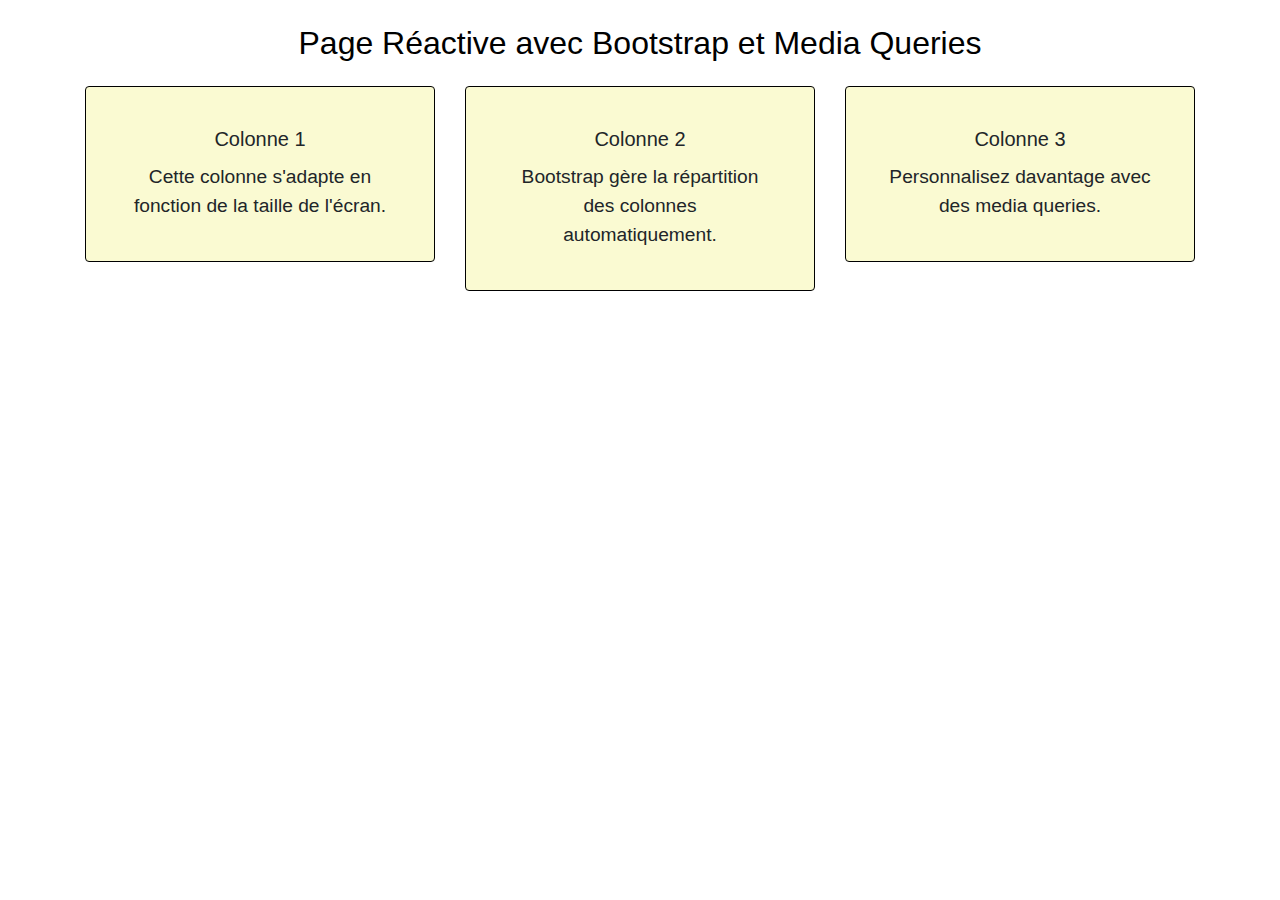
<file: Tuto Media-Queries/index.html>
<!DOCTYPE html>
<html lang="fr">
<head>
    <meta charset="UTF-8">
    <meta name="viewport" content="width=device-width, initial-scale=1.0">
    <title>Exemple Bootstrap avec Media Queries</title>
    <!-- Lien vers Bootstrap CSS via CDN -->
    <link href="https://stackpath.bootstrapcdn.com/bootstrap/4.5.2/css/bootstrap.min.css" rel="stylesheet">
    <!-- Votre fichier CSS personnalisé -->
    <link rel="stylesheet" href="style.css">
</head>
<body>

    <div class="container">
        <h1 class="text-center my-4">Page Réactive avec Bootstrap et Media Queries</h1>

        <!-- Grille Bootstrap -->
        <div class="row">
            <div class="col-md-6 col-lg-4">
                <div class="card">
                    <div class="card-body">
                        <h5 class="card-title">Colonne 1</h5>
                        <p class="card-text">Cette colonne s'adapte en fonction de la taille de l'écran.</p>
                    </div>
                </div>
            </div>
            <div class="col-md-6 col-lg-4">
                <div class="card">
                    <div class="card-body">
                        <h5 class="card-title">Colonne 2</h5>
                        <p class="card-text">Bootstrap gère la répartition des colonnes automatiquement.</p>
                    </div>
                </div>
            </div>
            <div class="col-md-6 col-lg-4">
                <div class="card">
                    <div class="card-body">
                        <h5 class="card-title">Colonne 3</h5>
                        <p class="card-text">Personnalisez davantage avec des media queries.</p>
                    </div>
                </div>
            </div>
        </div>
    </div>

    <!-- Lien vers Bootstrap JS et jQuery via CDN -->
    <script src="https://code.jquery.com/jquery-3.5.1.slim.min.js"></script>
    <script src="https://cdn.jsdelivr.net/npm/@popperjs/core@2.9.1/dist/umd/popper.min.js"></script>
    <script src="https://stackpath.bootstrapcdn.com/bootstrap/4.5.2/js/bootstrap.min.js"></script>
</body>
</html>
</file>
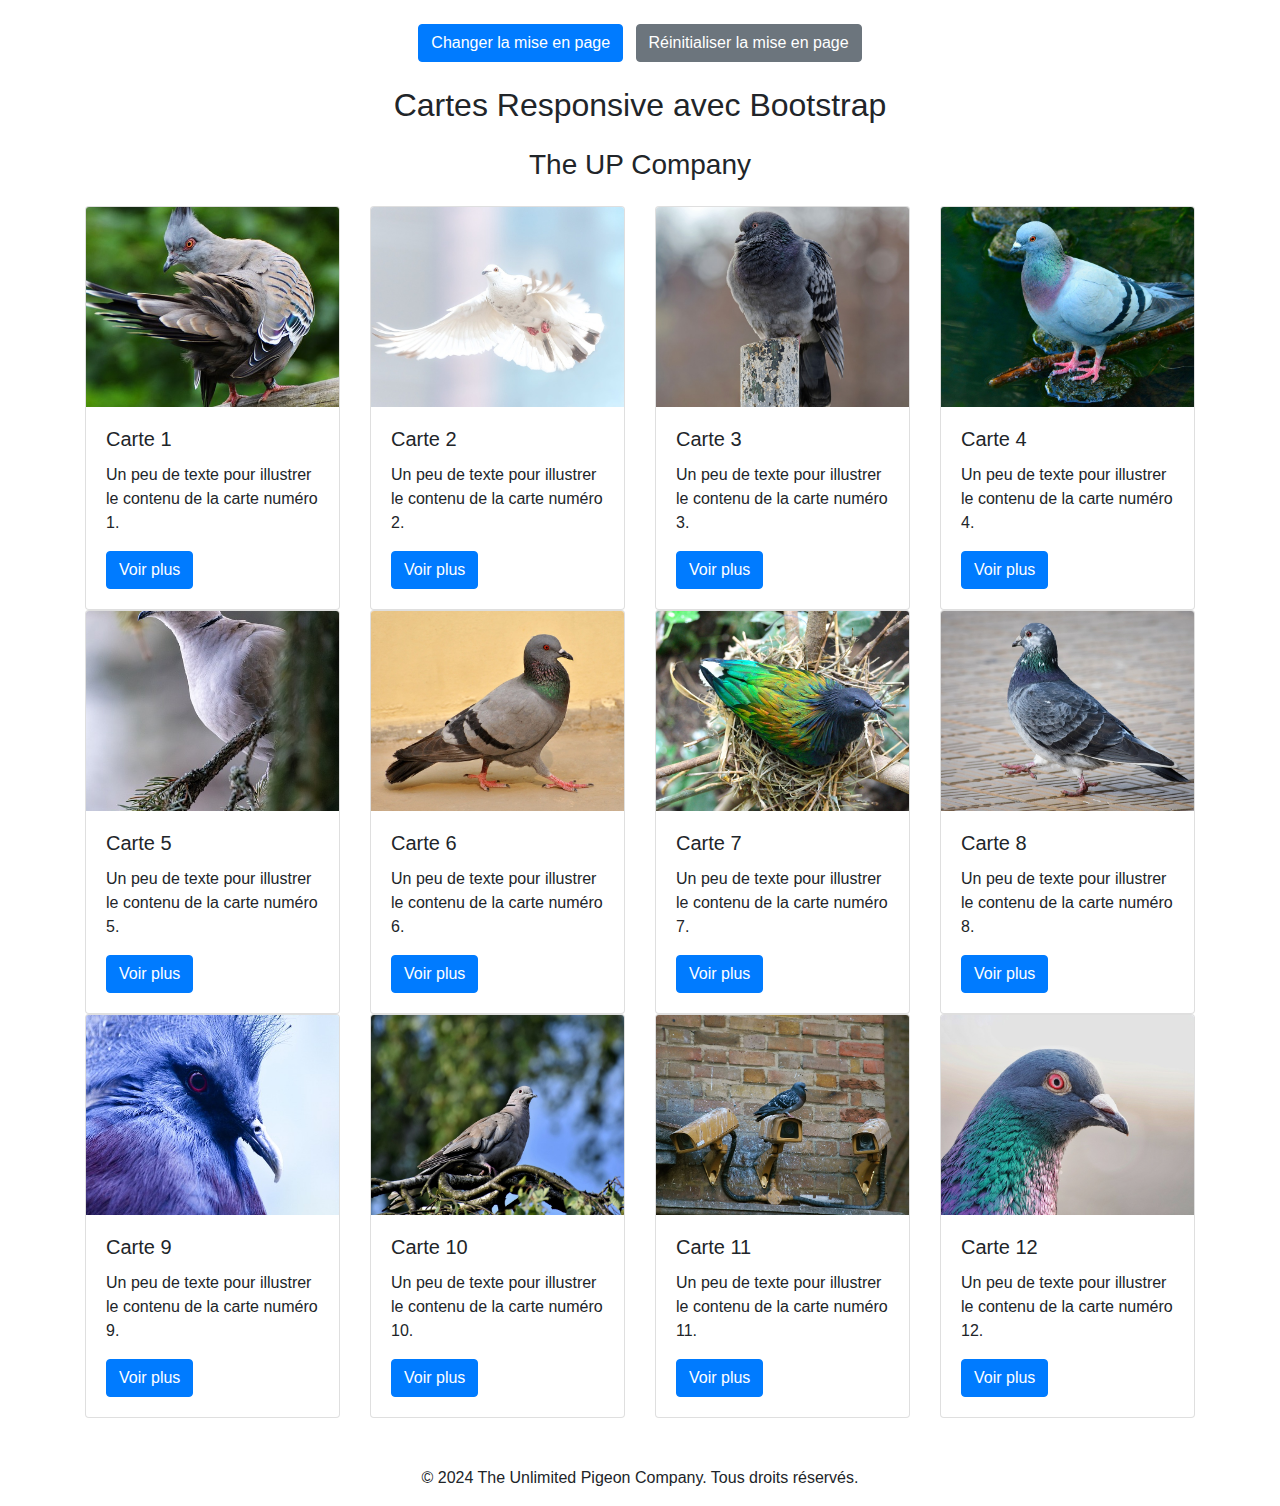
<file: responsive.html>
<!DOCTYPE html>
<html lang="fr">
  <head>
    <meta charset="UTF-8" />
    <meta name="viewport" content="width=device-width, initial-scale=1.0" />
    <title>Responsive Bootstrap</title>
    <!-- Lien vers Bootstrap CSS via CDN -->
    <link
      href="https://stackpath.bootstrapcdn.com/bootstrap/4.5.2/css/bootstrap.min.css"
      rel="stylesheet"
    />
    <style>
        
      .card-img-top {
        width: 100%;
        height: 200px;
        object-fit: cover;
      }
        
    </style>
  </head>
  <body>
    <div class="container py-4">
      <!-- Boutons pour changer et réinitialiser les classes -->
      <div class="text-center mb-4">
        <button id="change-layout" class="btn btn-primary mr-2">
          Changer la mise en page
        </button>
        <button id="reset-layout" class="btn btn-secondary">
          Réinitialiser la mise en page
        </button>
      </div>

      <div class="text-center">
        <h2 class="mb-4">Cartes Responsive avec Bootstrap</h2>
        <h3 class="mb-4">The UP Company</h3>
      </div>
      <div class="row g-3">
        <div class="col-12 col-md-4 col-lg-3 card-column">
          <div class="card">
            <img src="img/p1.jpg" class="card-img-top" alt="Image" />
            <div class="card-body">
              <h5 class="card-title">Carte 1</h5>
              <p class="card-text">
                Un peu de texte pour illustrer le contenu de la carte numéro 1.
              </p>
              <a href="#" class="btn btn-primary">Voir plus</a>
            </div>
          </div>
        </div>

        <div class="col-12 col-md-4 col-lg-3 card-column">
          <div class="card">
            <img src="img/p2.jpg" class="card-img-top" alt="Image" />
            <div class="card-body">
              <h5 class="card-title">Carte 2</h5>
              <p class="card-text">
                Un peu de texte pour illustrer le contenu de la carte numéro 2.
              </p>
              <a href="#" class="btn btn-primary">Voir plus</a>
            </div>
          </div>
        </div>

        <div class="col-12 col-md-4 col-lg-3 card-column">
          <div class="card">
            <img src="img/p3.jpg" class="card-img-top" alt="Image" />
            <div class="card-body">
              <h5 class="card-title">Carte 3</h5>
              <p class="card-text">
                Un peu de texte pour illustrer le contenu de la carte numéro 3.
              </p>
              <a href="#" class="btn btn-primary">Voir plus</a>
            </div>
          </div>
        </div>

        <div class="col-12 col-md-4 col-lg-3 card-column">
          <div class="card">
            <img src="img/p4.jpg" class="card-img-top" alt="Image" />
            <div class="card-body">
              <h5 class="card-title">Carte 4</h5>
              <p class="card-text">
                Un peu de texte pour illustrer le contenu de la carte numéro 4.
              </p>
              <a href="#" class="btn btn-primary">Voir plus</a>
            </div>
          </div>
        </div>

        <div class="col-12 col-md-4 col-lg-3 card-column">
            <div class="card">
              <img src="img/p5.jpg" class="card-img-top" alt="Image" />
              <div class="card-body">
                <h5 class="card-title">Carte 5</h5>
                <p class="card-text">
                  Un peu de texte pour illustrer le contenu de la carte numéro 5.
                </p>
                <a href="#" class="btn btn-primary">Voir plus</a>
              </div>
            </div>
          </div>
  
          <div class="col-12 col-md-4 col-lg-3 card-column">
            <div class="card">
              <img src="img/p6.jpg" class="card-img-top" alt="Image" />
              <div class="card-body">
                <h5 class="card-title">Carte 6</h5>
                <p class="card-text">
                  Un peu de texte pour illustrer le contenu de la carte numéro 6.
                </p>
                <a href="#" class="btn btn-primary">Voir plus</a>
              </div>
            </div>
          </div>
  
          <div class="col-12 col-md-4 col-lg-3 card-column">
            <div class="card">
              <img src="img/p7.jpg" class="card-img-top" alt="Image" />
              <div class="card-body">
                <h5 class="card-title">Carte 7</h5>
                <p class="card-text">
                  Un peu de texte pour illustrer le contenu de la carte numéro 7.
                </p>
                <a href="#" class="btn btn-primary">Voir plus</a>
              </div>
            </div>
          </div>
  
          <div class="col-12 col-md-4 col-lg-3 card-column">
            <div class="card">
              <img src="img/p8.jpg" class="card-img-top" alt="Image" />
              <div class="card-body">
                <h5 class="card-title">Carte 8</h5>
                <p class="card-text">
                  Un peu de texte pour illustrer le contenu de la carte numéro 8.
                </p>
                <a href="#" class="btn btn-primary">Voir plus</a>
              </div>
            </div>
          </div>
  
          <div class="col-12 col-md-4 col-lg-3 card-column">
            <div class="card">
              <img src="img/p9.jpg" class="card-img-top" alt="Image" />
              <div class="card-body">
                <h5 class="card-title">Carte 9</h5>
                <p class="card-text">
                  Un peu de texte pour illustrer le contenu de la carte numéro 9.
                </p>
                <a href="#" class="btn btn-primary">Voir plus</a>
              </div>
            </div>
          </div>
  
          <div class="col-12 col-md-4 col-lg-3 card-column">
            <div class="card">
              <img src="img/p10.jpg" class="card-img-top" alt="Image" />
              <div class="card-body">
                <h5 class="card-title">Carte 10</h5>
                <p class="card-text">
                  Un peu de texte pour illustrer le contenu de la carte numéro 10.
                </p>
                <a href="#" class="btn btn-primary">Voir plus</a>
              </div>
            </div>
          </div>
  
          <div class="col-12 col-md-4 col-lg-3 card-column">
            <div class="card">
              <img src="img/p11.jpg" class="card-img-top" alt="Image" />
              <div class="card-body">
                <h5 class="card-title">Carte 11</h5>
                <p class="card-text">
                  Un peu de texte pour illustrer le contenu de la carte numéro 11.
                </p>
                <a href="#" class="btn btn-primary">Voir plus</a>
              </div>
            </div>
          </div>
  
          <div class="col-12 col-md-4 col-lg-3 card-column">
            <div class="card">
              <img src="img/p12.jpg" class="card-img-top" alt="Image" />
              <div class="card-body">
                <h5 class="card-title">Carte 12</h5>
                <p class="card-text">
                  Un peu de texte pour illustrer le contenu de la carte numéro 12.
                </p>
                <a href="#" class="btn btn-primary">Voir plus</a>
              </div>
            </div>
          </div>
        </div>
      </div> 

    <footer class="text-center mt-4">
      <p>&copy; 2024 The Unlimited Pigeon Company. Tous droits réservés.</p>
    </footer>
    <!-- Lien vers Bootstrap JS et jQuery via CDN -->
    <script src="https://code.jquery.com/jquery-3.5.1.slim.min.js"></script>
    <script src="https://cdn.jsdelivr.net/npm/@popperjs/core@2.9.1/dist/umd/popper.min.js"></script>
    <script src="https://stackpath.bootstrapcdn.com/bootstrap/4.5.2/js/bootstrap.min.js"></script>

    <script>
      document.getElementById("change-layout").addEventListener("click", function() {
        // Sélectionner tous les éléments avec la classe 'card-column'
        var columns = document.querySelectorAll(".card-column");

        // Parcourir chaque élément et changer ses classes
        columns.forEach(function(column) {
          column.className = "col-12 col-sm-6 col-md-4 col-lg-3 col-xl-2 card-column";
        });
      });

      document.getElementById("reset-layout").addEventListener("click", function() {
        // Sélectionner tous les éléments avec la classe 'card-column'
        var columns = document.querySelectorAll(".card-column");

        // Parcourir chaque élément et réinitialiser ses classes
        columns.forEach(function(column) {
          column.className = "col-12 col-md-4 col-lg-3 card-column";
        });
      });
    </script>
  </body>
</html>
</file>
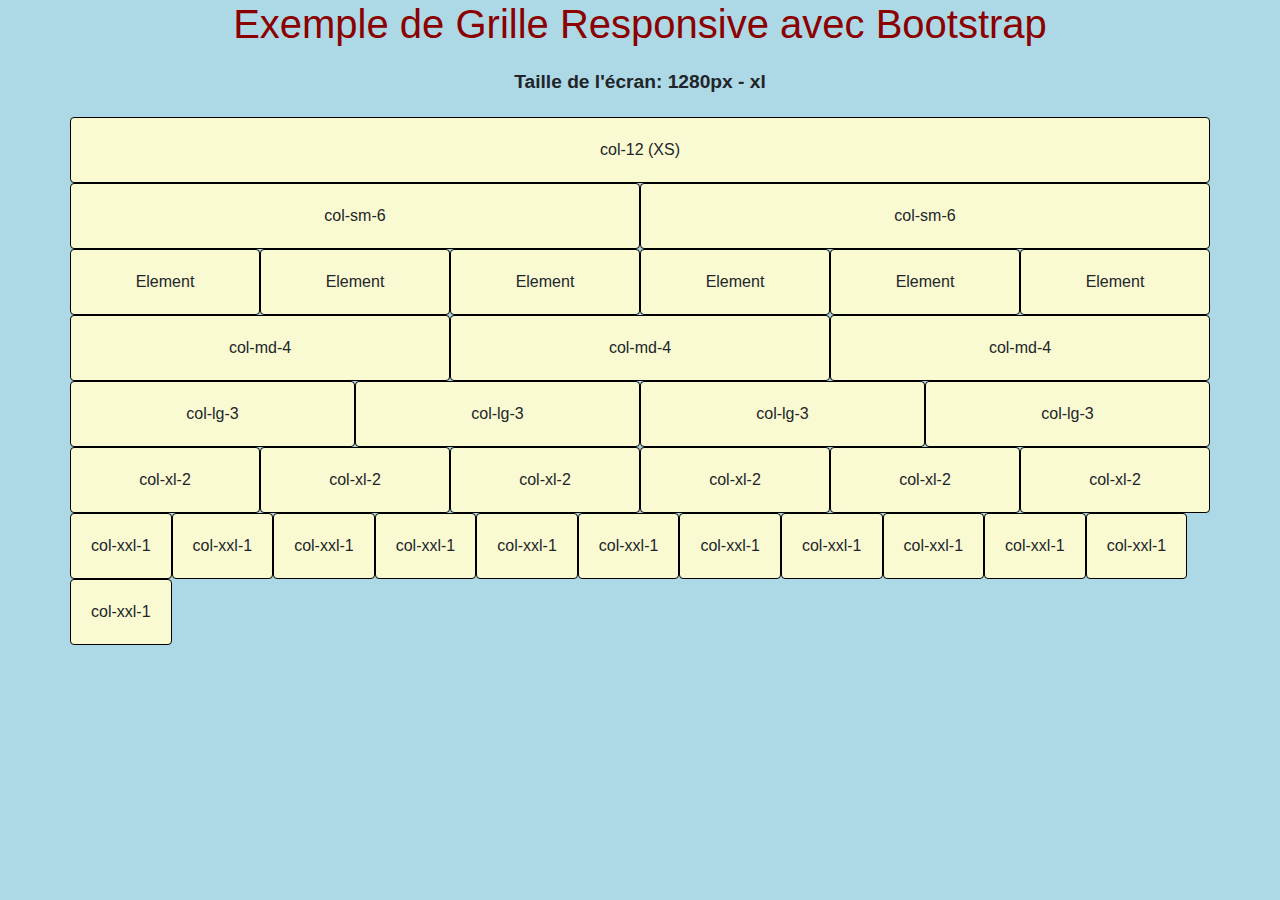
<file: Tuto Media-Queries/grille.html>
<!DOCTYPE html>
<html lang="en">
<head>
    <meta charset="UTF-8">
    <meta name="viewport" content="width=device-width, initial-scale=1.0">
    <title>Grille Responsive Bootstrap</title>
    <!-- Lien vers Bootstrap CSS via CDN -->
    <link href="https://stackpath.bootstrapcdn.com/bootstrap/4.5.2/css/bootstrap.min.css" rel="stylesheet">
    <!-- Votre fichier CSS personnalisé -->
    <link rel="stylesheet" href="style.css">
    <link rel="stylesheet" href="style2.css">
</head>
<body>

<div class="container">
    <h1 class="text-center">Exemple de Grille Responsive avec Bootstrap</h1>

    <!-- Label pour afficher la taille de l'écran -->
    <div class="label-container">
        <span id="screen-size-label">Taille de l'écran: </span>
    </div>
    
    <!-- Grille pour les petites tailles d'écran (xs) -->
    <div class="row">
        <div class="col-12 card">col-12 (XS)</div>
    </div>

    <!-- Grille pour les écrans sm (≥576px) -->
    <div class="row">
        <div class="col-sm-6 card">col-sm-6</div>
        <div class="col-sm-6 card">col-sm-6</div>
    </div>

    <!-- Grille pour les écrans md (≥768px) -->
    <div class="row element">
        <div class="col-sm-4 col-md-6 col-lg-4 col-xl-2 card">Element</div>
        <div class="col-sm-4 col-md-6 col-lg-4 col-xl-2 card">Element</div>
        <div class="col-sm-4 col-md-6 col-lg-4 col-xl-2 card">Element</div>
        <div class="col-sm-4 col-md-6 col-lg-4 col-xl-2 card">Element</div>
        <div class="col-sm-4 col-md-6 col-lg-4 col-xl-2 card">Element</div>
        <div class="col-sm-4 col-md-6 col-lg-4 col-xl-2 card">Element</div>
    </div>

    <div class="row">
        <div class="col-md-4 card">col-md-4</div>
        <div class="col-md-4 card">col-md-4</div>
        <div class="col-md-4 card">col-md-4</div>
    </div>

    <!-- Grille pour les écrans lg (≥992px) -->
    <div class="row">
        <div class="col-lg-3 card">col-lg-3</div>
        <div class="col-lg-3 card">col-lg-3</div>
        <div class="col-lg-3 card">col-lg-3</div>
        <div class="col-lg-3 card">col-lg-3</div>
    </div>

    <!-- Grille pour les écrans xl (≥1200px) -->
    <div class="row">
        <div class="col-xl-2 card">col-xl-2</div>
        <div class="col-xl-2 card">col-xl-2</div>
        <div class="col-xl-2 card">col-xl-2</div>
        <div class="col-xl-2 card">col-xl-2</div>
        <div class="col-xl-2 card">col-xl-2</div>
        <div class="col-xl-2 card">col-xl-2</div>
    </div>

    <!-- Grille pour les écrans xxl (≥1400px) -->
    <div class="row">
        <div class="col-xxl-1 card">col-xxl-1</div>
        <div class="col-xxl-1 card">col-xxl-1</div>
        <div class="col-xxl-1 card">col-xxl-1</div>
        <div class="col-xxl-1 card">col-xxl-1</div>
        <div class="col-xxl-1 card">col-xxl-1</div>
        <div class="col-xxl-1 card">col-xxl-1</div>
        <div class="col-xxl-1 card">col-xxl-1</div>
        <div class="col-xxl-1 card">col-xxl-1</div>
        <div class="col-xxl-1 card">col-xxl-1</div>
        <div class="col-xxl-1 card">col-xxl-1</div>
        <div class="col-xxl-1 card">col-xxl-1</div>
        <div class="col-xxl-1 card">col-xxl-1</div>
    </div>

</div>

<!-- Lien vers Bootstrap JS et jQuery via CDN -->
<script src="https://code.jquery.com/jquery-3.5.1.slim.min.js"></script>
<script src="https://cdn.jsdelivr.net/npm/@popperjs/core@2.9.1/dist/umd/popper.min.js"></script>
<script src="https://stackpath.bootstrapcdn.com/bootstrap/4.5.2/js/bootstrap.min.js"></script>

<!-- Script pour détecter la taille de l'écran et afficher le label -->
<script src="script.js"></script>

</body>
</html>
</file>
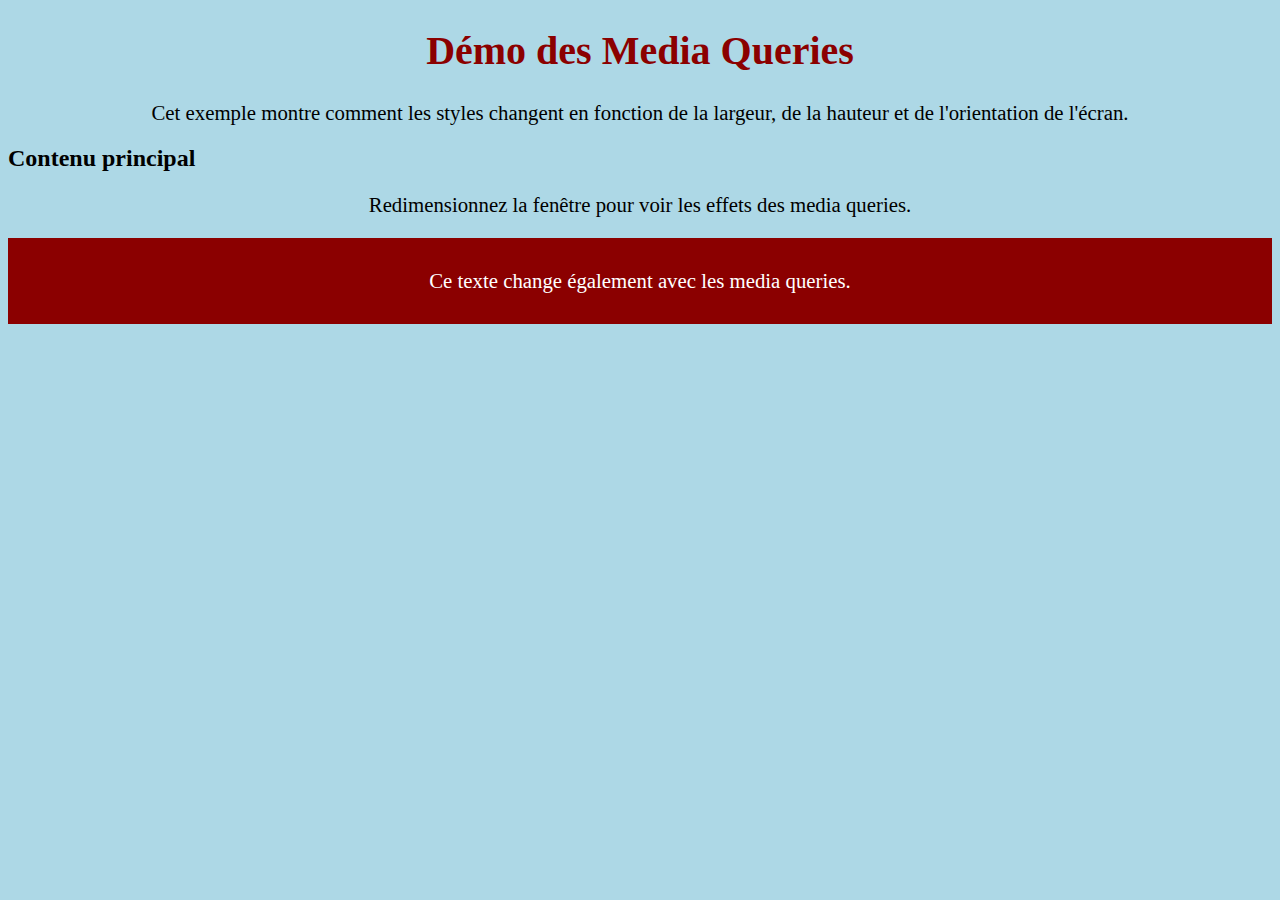
<file: Tuto Media-Queries/media2.html>
<!DOCTYPE html>
<html lang="fr">
<head>
    <meta charset="UTF-8">
    <meta name="viewport" content="width=device-width, initial-scale=1.0">
    <title>Démo Media Queries</title>
    <link rel="stylesheet" href="style2.css">
</head>
<body>
    <header>
        <h1>Démo des Media Queries</h1>
        <p>Cet exemple montre comment les styles changent en fonction de la largeur, de la hauteur et de l'orientation de l'écran.</p>
    </header>

    <section>
        <h2>Contenu principal</h2>
        <p>Redimensionnez la fenêtre pour voir les effets des media queries.</p>
    </section>

    <footer>
        <p>Ce texte change également avec les media queries.</p>
    </footer>
</body>
</html>
</file>
<file: Tuto Media-Queries/style.css>
/* Styles par défaut pour tous les écrans */
h1 {
    color: black;
    font-size: 2em;
}

p {
    font-size: 1.2em;
}

.card {
    text-align: center;
    padding: 20px;
    background-color: lightgray; /* Couleur par défaut */
    border: 1px solid #000; /* Bordure par défaut */
}

.label-container {
    margin: 20px 0;
    text-align: center;
    font-size: 1.2em;
    font-weight: bold;
}

/* Couleurs selon les breakpoints Bootstrap */
@media (min-width: 576px) {
    .card {
        background-color: lightblue; /* Couleur pour sm */
    }
}

@media (min-width: 768px) {
    .card {
        background-color: lightgreen; /* Couleur pour md */
    }
}

@media (min-width: 992px) {
    .card {
        background-color: lightcoral; /* Couleur pour lg */
    }
}

@media (min-width: 1200px) {
    .card {
        background-color: lightgoldenrodyellow; /* Couleur pour xl */
    }
}

@media (min-width: 1400px) {
    .card {
        background-color: lightsalmon; /* Couleur pour xxl */
    }
}
</file>
<file: Tuto Media-Queries/style2.css>
/* Styles par défaut pour tous les écrans */
h1 {
    color: black;
    font-size: 2em;
    text-align: center;
}

p {
    font-size: 1.2em;
    text-align: center;
}

footer {
    background-color: lightgray;
    padding: 10px;
    text-align: center;
}

/* Media query pour les écrans de moins de 900px de largeur */
@media screen and (max-width: 900px) {
    h1 {
        color: blue;
    }
    p {
        font-size: 1.1em;
    }
    footer {
        background-color: lightblue;
    }
}

/* Media query pour les écrans de moins de 600px de largeur */
@media screen and (max-width: 600px) {
    h1 {
        color: green;
        border: 2px solid green;
    }
    p {
        font-size: 1em;
    }
    footer {
        background-color: lightgreen;
    }
}

/* Media query pour les écrans de plus de 1200px de largeur */
@media screen and (min-width: 1200px) {
    h1 {
        color: darkred;
        font-size: 2.5em;
    }
    p {
        font-size: 1.3em;
    }
    footer {
        background-color: darkred;
        color: white;
    }
}

/* Media query pour les écrans de moins de 800px de hauteur */
@media screen and (max-height: 800px) {
    body {
        background-color: lightyellow;
    }
}

/* Media query pour les appareils en mode portrait */
@media screen and (orientation: portrait) {
    body {
        background-color: lightpink;
    }
}

/* Media query pour les appareils en mode paysage */
@media screen and (orientation: landscape) {
    body {
        background-color: lightblue;
    }
}

/* Utilisation de l'opérateur "only" pour cibler les navigateurs modernes */
@media only screen and (max-width: 700px) {
    h1 {
        font-style: italic;
    }
}

/* Utilisation de l'opérateur "and" pour combiner plusieurs conditions */
@media screen and (min-width: 400px) and (max-width: 600px) and (orientation: portrait) {
    h1 {
        color: orange;
        font-size: 1.8em;
    }
    p {
        font-size: 0.9em;
    }
}
</file>
